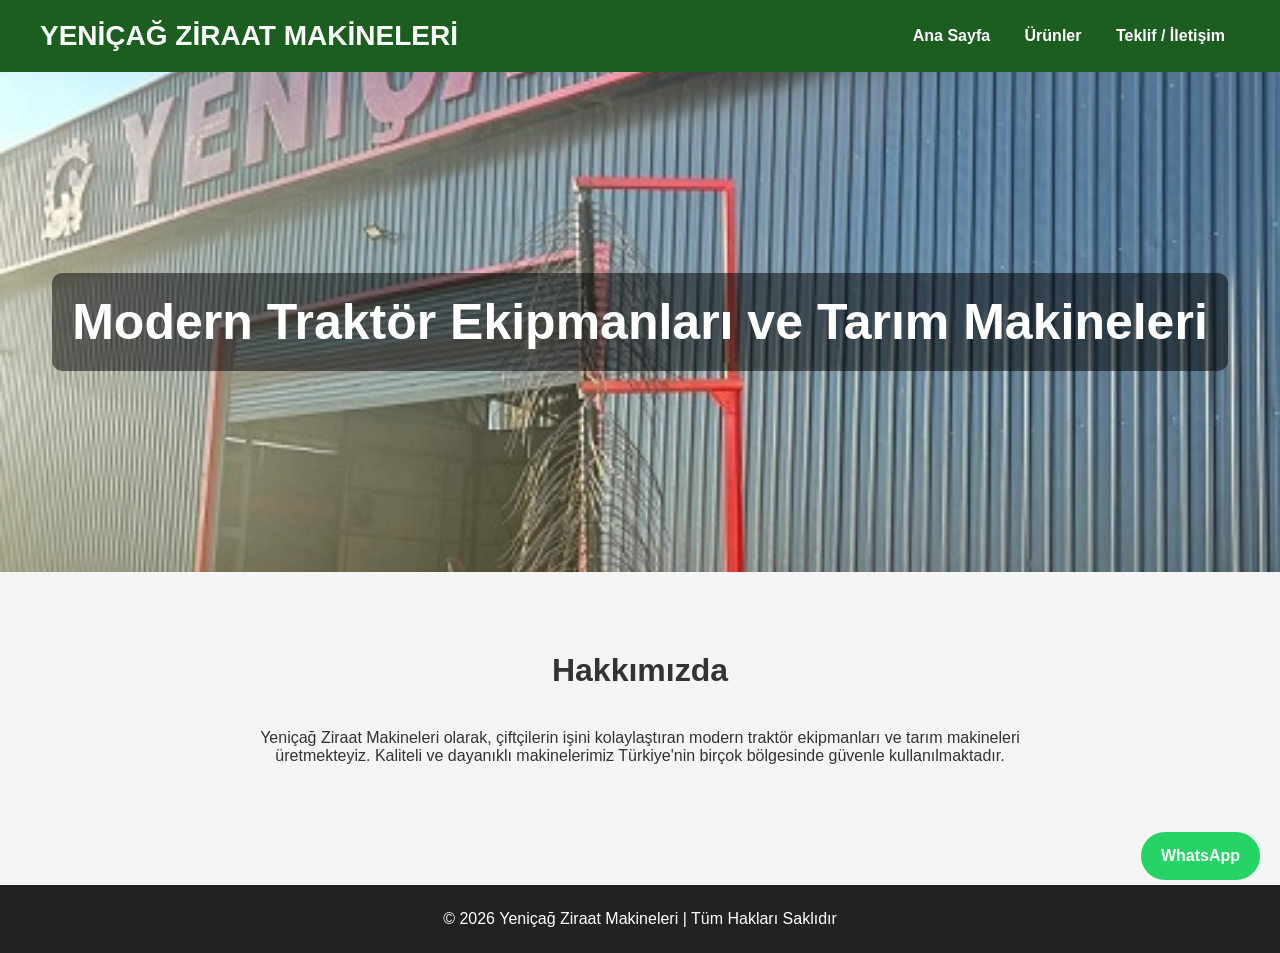
<file: index.html>
<!DOCTYPE html>
<html lang="tr">
<head>
<meta charset="UTF-8">
<meta name="viewport" content="width=device-width, initial-scale=1.0">
<title>Yeniçağ Ziraat Makineleri</title>
<meta name="description" content="Yeniçağ Ziraat Makineleri – Modern traktör ekipmanları ve tarım makineleri üreticisi.">
<meta name="keywords" content="ziraat makinesi, traktör ekipmanları, tarım makineleri, meyve hasat makinesi">
<link rel="stylesheet" href="style.css">
</head>
<body>

<header>
<h1>YENİÇAĞ ZİRAAT MAKİNELERİ</h1>
<nav>
<a href="index.html">Ana Sayfa</a>
<a href="urunler.html">Ürünler</a>
<a href="teklif.html">Teklif / İletişim</a>
</nav>
</header>

<section class="hero">
<h2>Modern Traktör Ekipmanları ve Tarım Makineleri</h2>
</section>

<section class="section" id="hakkimizda">
<h2>Hakkımızda</h2>
<p style="max-width:800px;margin:auto;text-align:center;font-size:16px;">
Yeniçağ Ziraat Makineleri olarak, çiftçilerin işini kolaylaştıran modern traktör ekipmanları ve tarım makineleri üretmekteyiz. Kaliteli ve dayanıklı makinelerimiz Türkiye'nin birçok bölgesinde güvenle kullanılmaktadır.
</p>
</section>

<footer>
<p>© 2026 Yeniçağ Ziraat Makineleri | Tüm Hakları Saklıdır</p>
</footer>

<a class="whatsapp" href="https://wa.me/905356169576">WhatsApp</a>

</body>
</html>
</file>
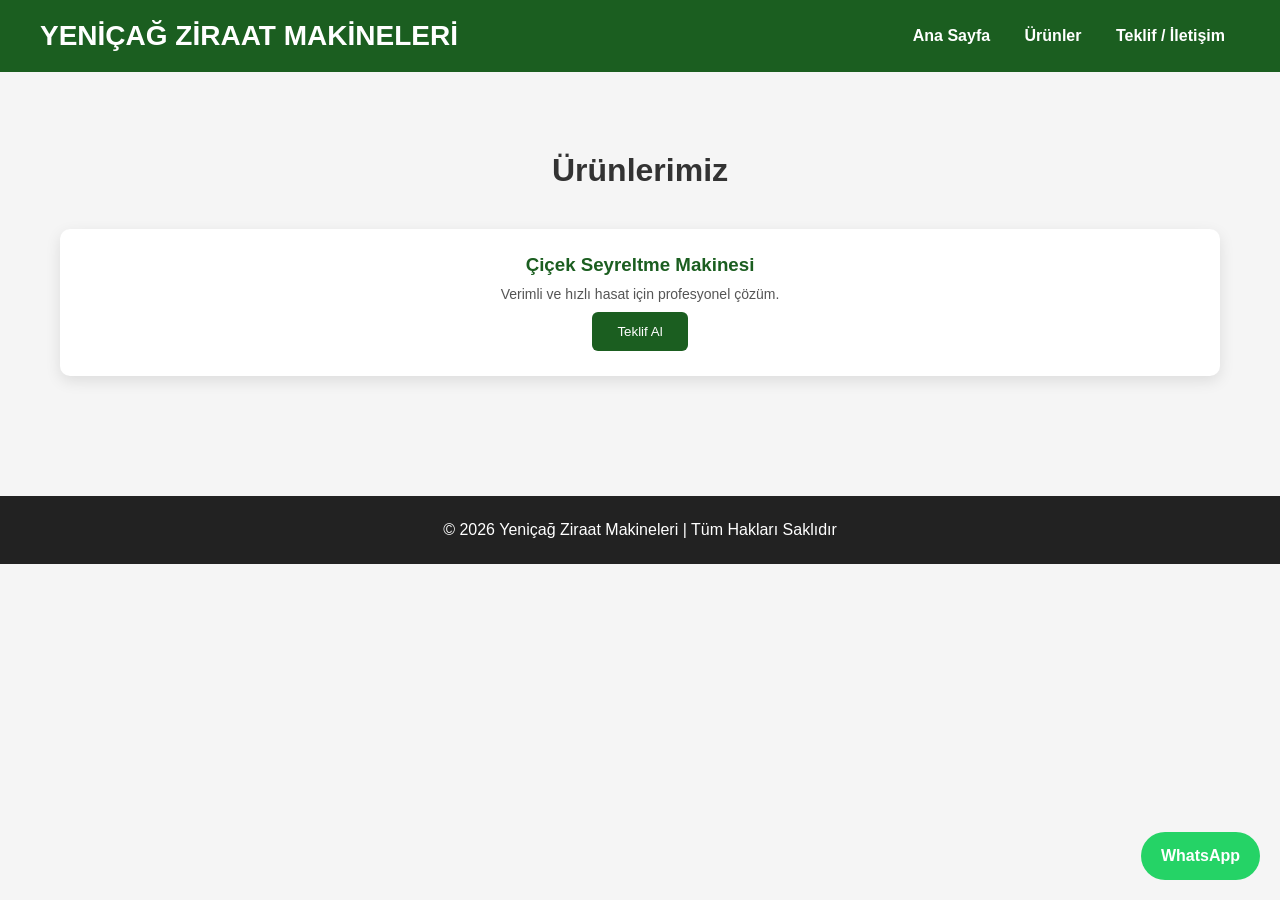
<file: seyrekleme.html>
<!DOCTYPE html>
<html lang="tr">
<head>
<meta charset="UTF-8">
<meta name="viewport" content="width=device-width, initial-scale=1.0">
<title>Ürünler | Yeniçağ Ziraat Makineleri</title>
<link rel="stylesheet" href="style.css">
</head>
<body>

<header>
<h1>YENİÇAĞ ZİRAAT MAKİNELERİ</h1>
<nav>
<a href="index.html">Ana Sayfa</a>
<a href="urunler.html">Ürünler</a>
<a href="teklif.html">Teklif / İletişim</a>
</nav>
</header>

<section class="section" id="urunler">
<h2>Ürünlerimiz</h2>
<div class="grid">
<div class="card">

<h3>Çiçek Seyreltme Makinesi</h3>
<p>Verimli ve hızlı hasat için profesyonel çözüm.</p>
<button onclick="alert('Teklif almak için WhatsApp\'a tıklayın')">Teklif Al</button>
</div>

</div>
</section>

<footer>
<p>© 2026 Yeniçağ Ziraat Makineleri | Tüm Hakları Saklıdır</p>
</footer>

<a class="whatsapp" href="https://wa.me/905356169576">WhatsApp</a>

</body>
</html>
</file>
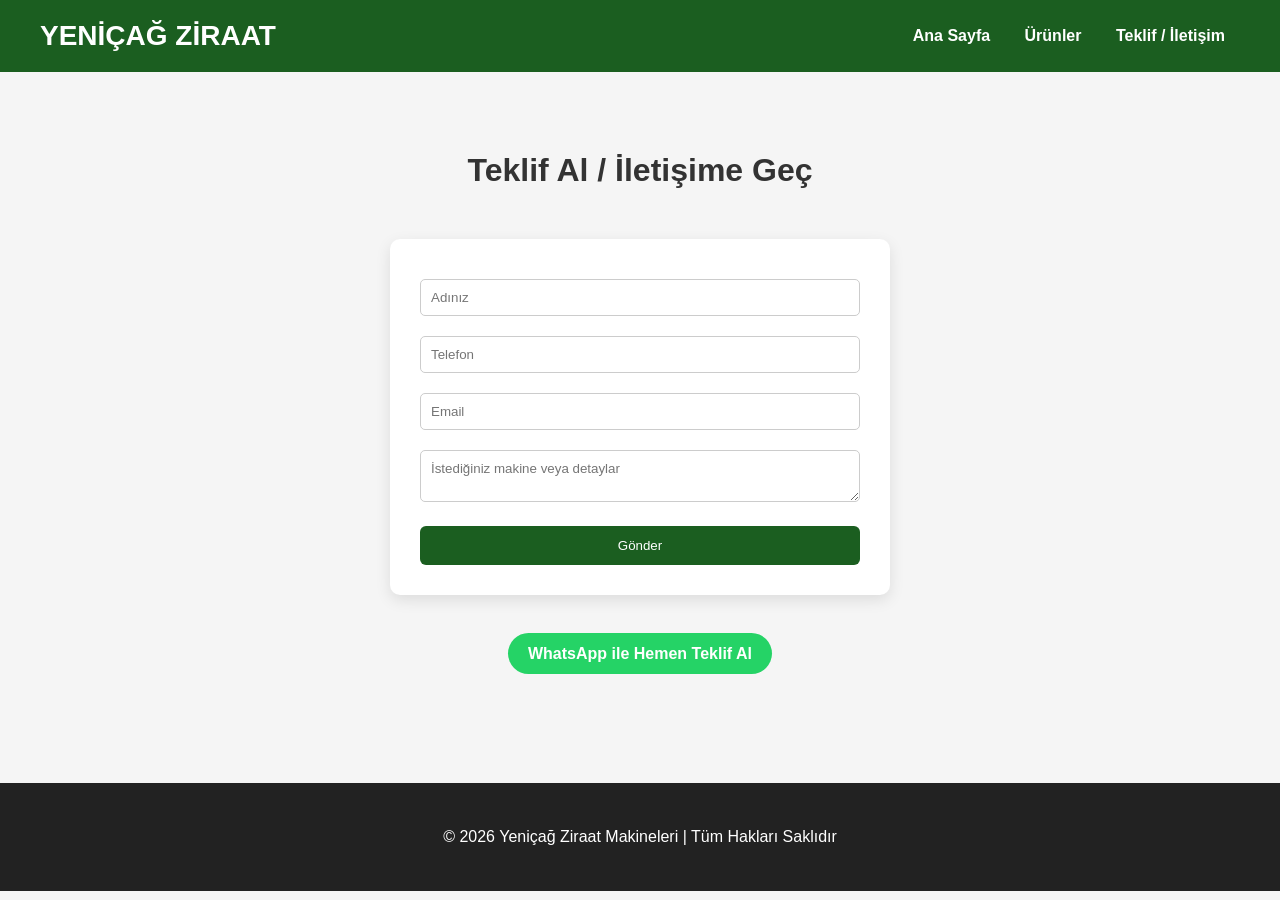
<file: teklif.html>
<!DOCTYPE html>
<html lang="tr">
<head>
<meta charset="UTF-8">
<meta name="viewport" content="width=device-width, initial-scale=1.0">
<title>Teklif Al | Yeniçağ Ziraat Makineleri</title>
<link rel="stylesheet" href="style.css">
<style>
form{
  max-width:500px;
  margin:50px auto;
  background:white;
  padding:30px;
  border-radius:10px;
  box-shadow:0 5px 15px rgba(0,0,0,0.1);
}
form input, form textarea{
  width:100%;
  padding:10px;
  margin:10px 0;
  border:1px solid #ccc;
  border-radius:5px;
}
form button{
  width:100%;
  padding:12px;
  background:#1b5e20;
  color:white;
  border:none;
  border-radius:6px;
  cursor:pointer;
}
form button:hover{
  background:#145214;
}
</style>
</head>
<body>

<header>
<h1>YENİÇAĞ ZİRAAT</h1>
<nav>
<a href="index.html">Ana Sayfa</a>
<a href="urunler.html">Ürünler</a>
<a href="teklif.html">Teklif / İletişim</a>
</nav>
</header>

<section class="section" id="iletisim">
<h2 style="text-align:center;margin-bottom:40px;">Teklif Al / İletişime Geç</h2>

<form onsubmit="alert('Form gönderildi! WhatsApp üzerinden sizinle iletişime geçilecektir'); return false;">
<input type="text" placeholder="Adınız" required>
<input type="text" placeholder="Telefon" required>
<input type="email" placeholder="Email" required>
<textarea placeholder="İstediğiniz makine veya detaylar" required></textarea>
<button type="submit">Gönder</button>
</form>

<p style="text-align:center;margin-top:20px;">
<a href="https://wa.me/905356169576" style="background:#25D366;color:white;padding:12px 20px;border-radius:50px;text-decoration:none;font-weight:bold;">WhatsApp ile Hemen Teklif Al</a>
</p>

</section>

<footer>
<p style="text-align:center;padding:20px;background:#222;color:white;">© 2026 Yeniçağ Ziraat Makineleri | Tüm Hakları Saklıdır</p>
</footer>

</body>
</html>
</file>
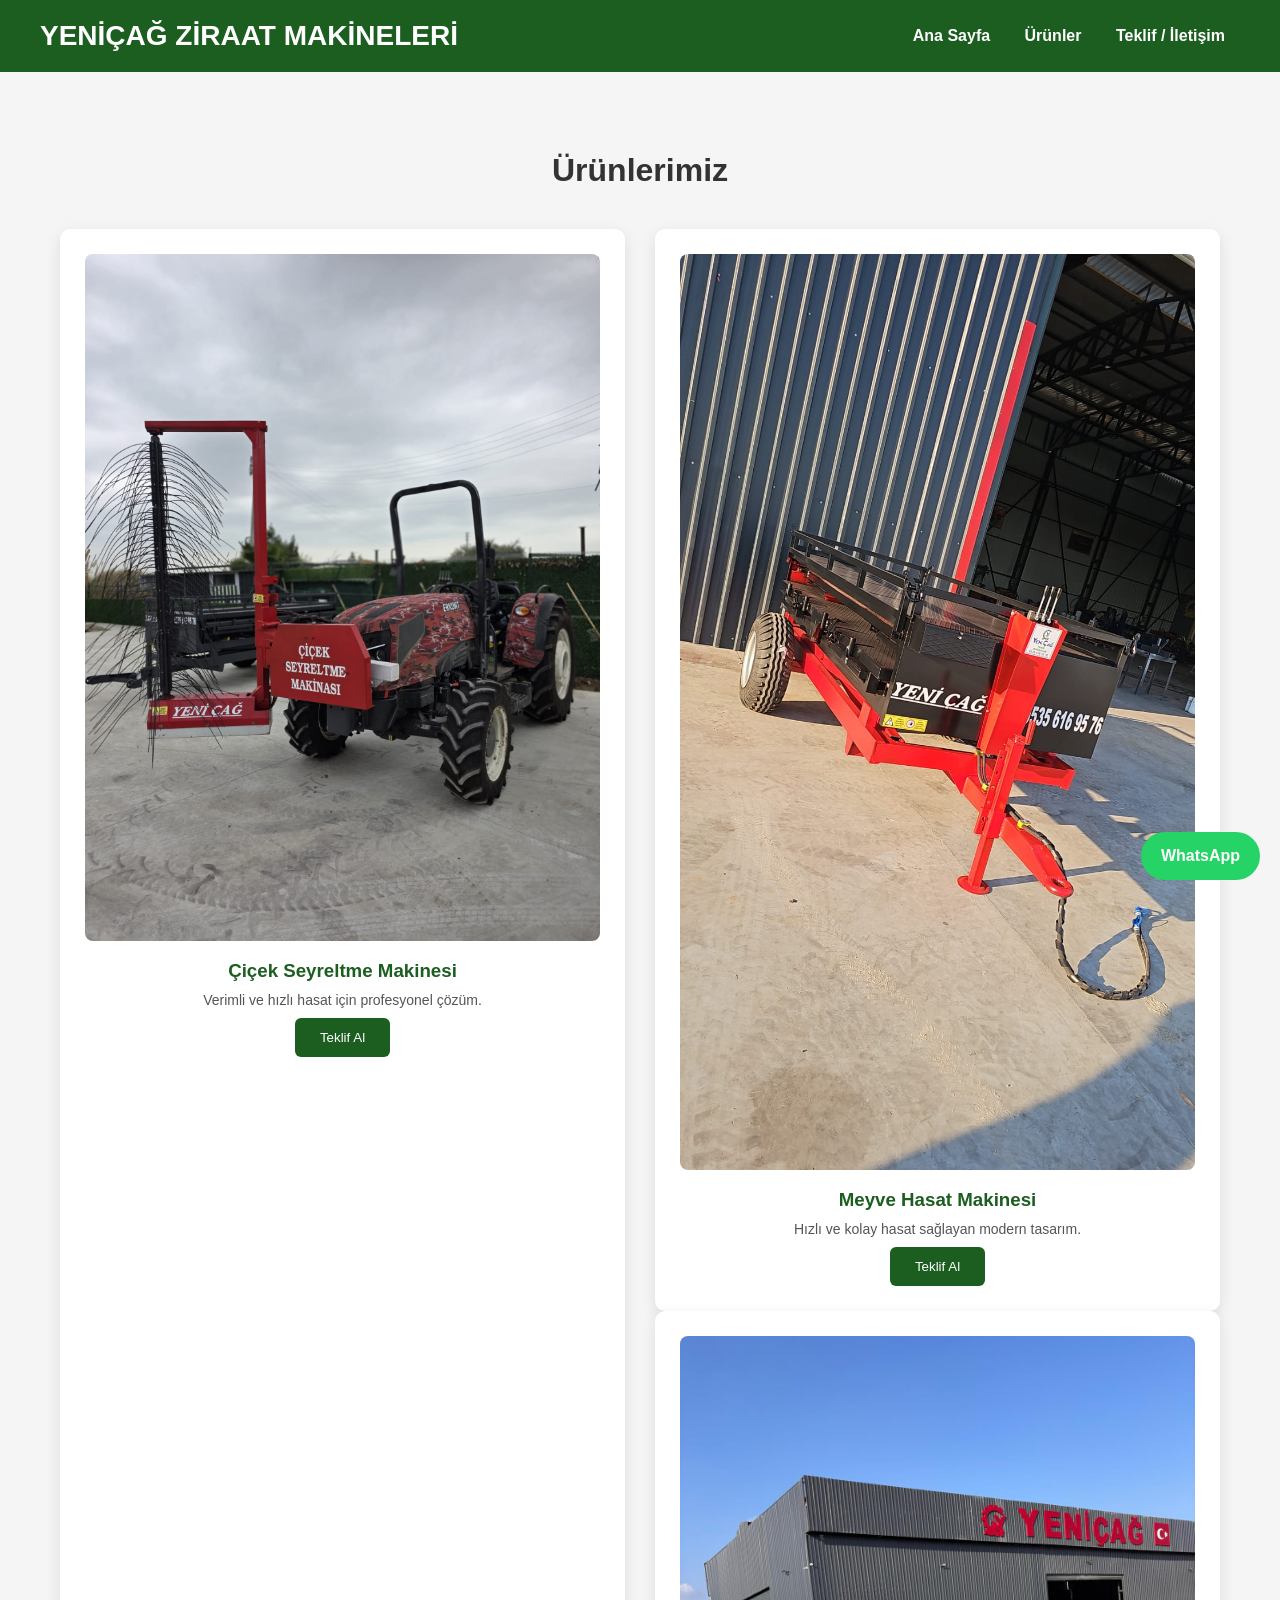
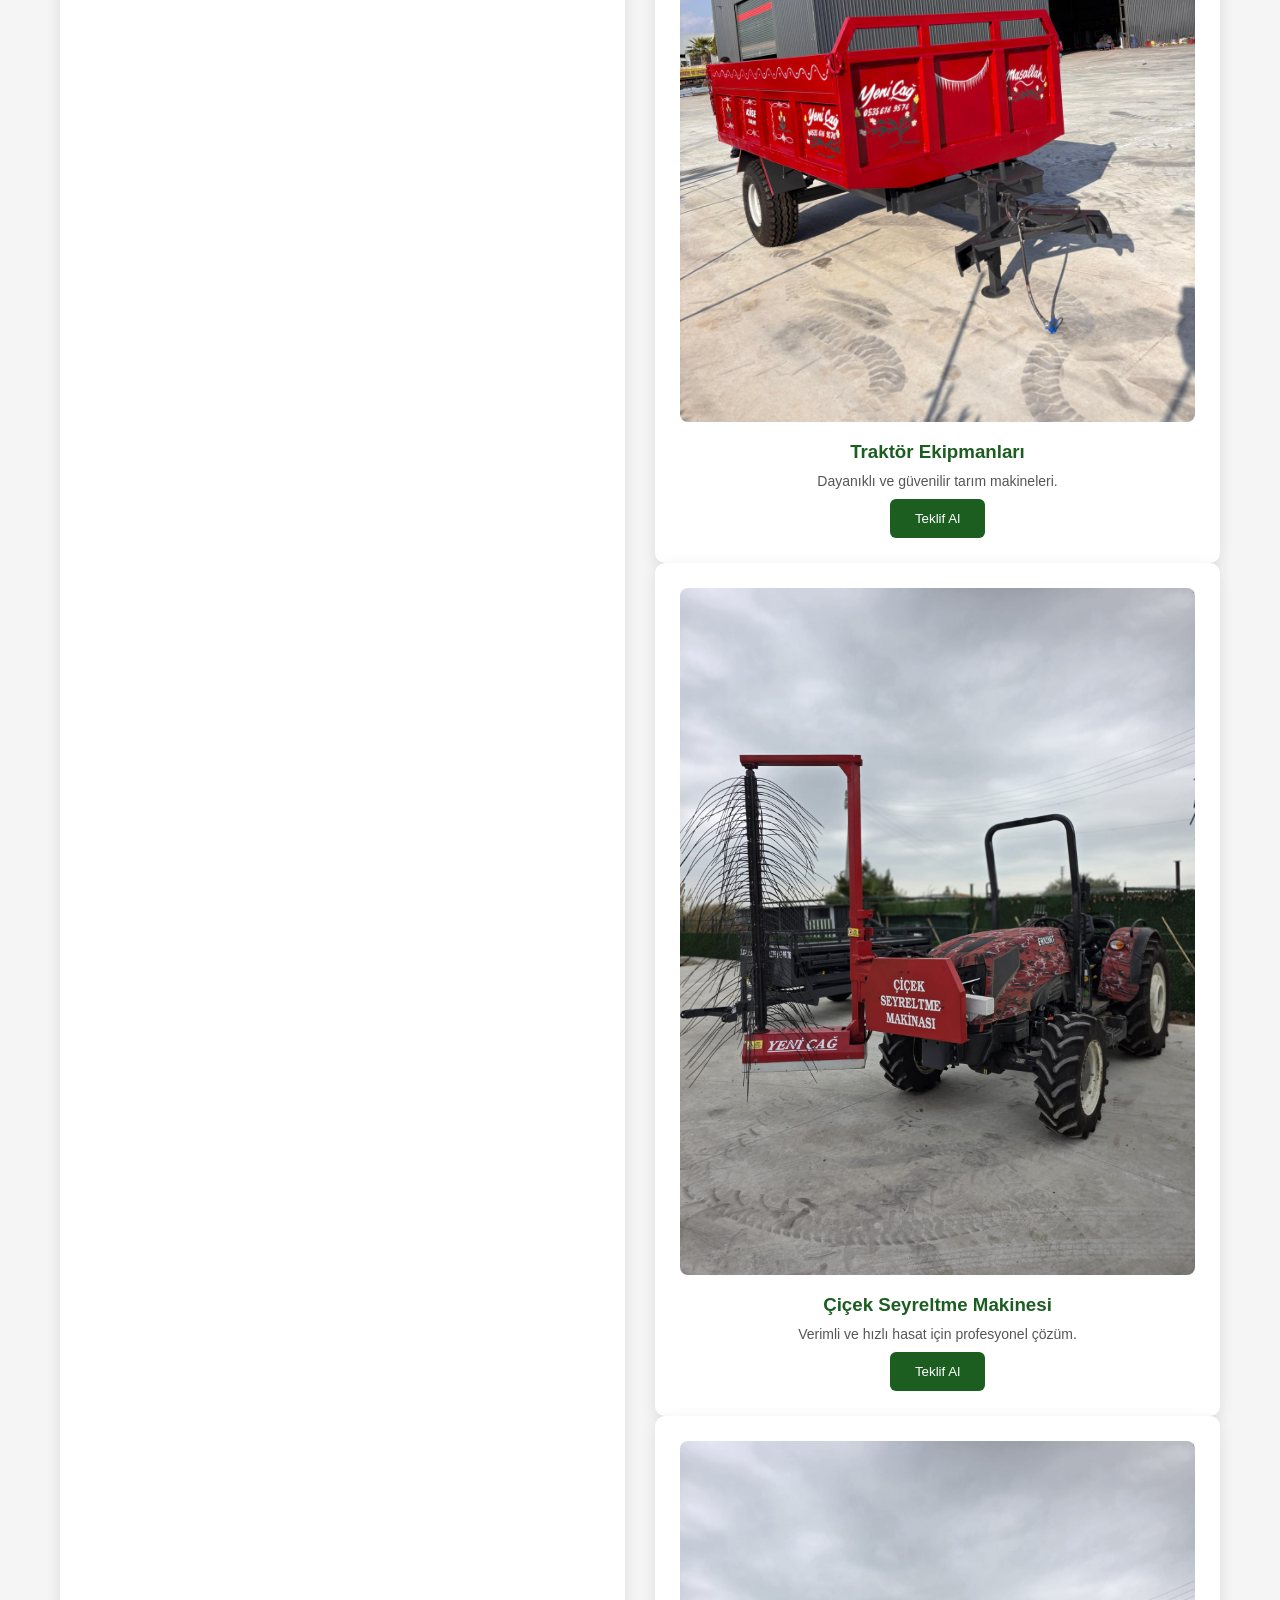
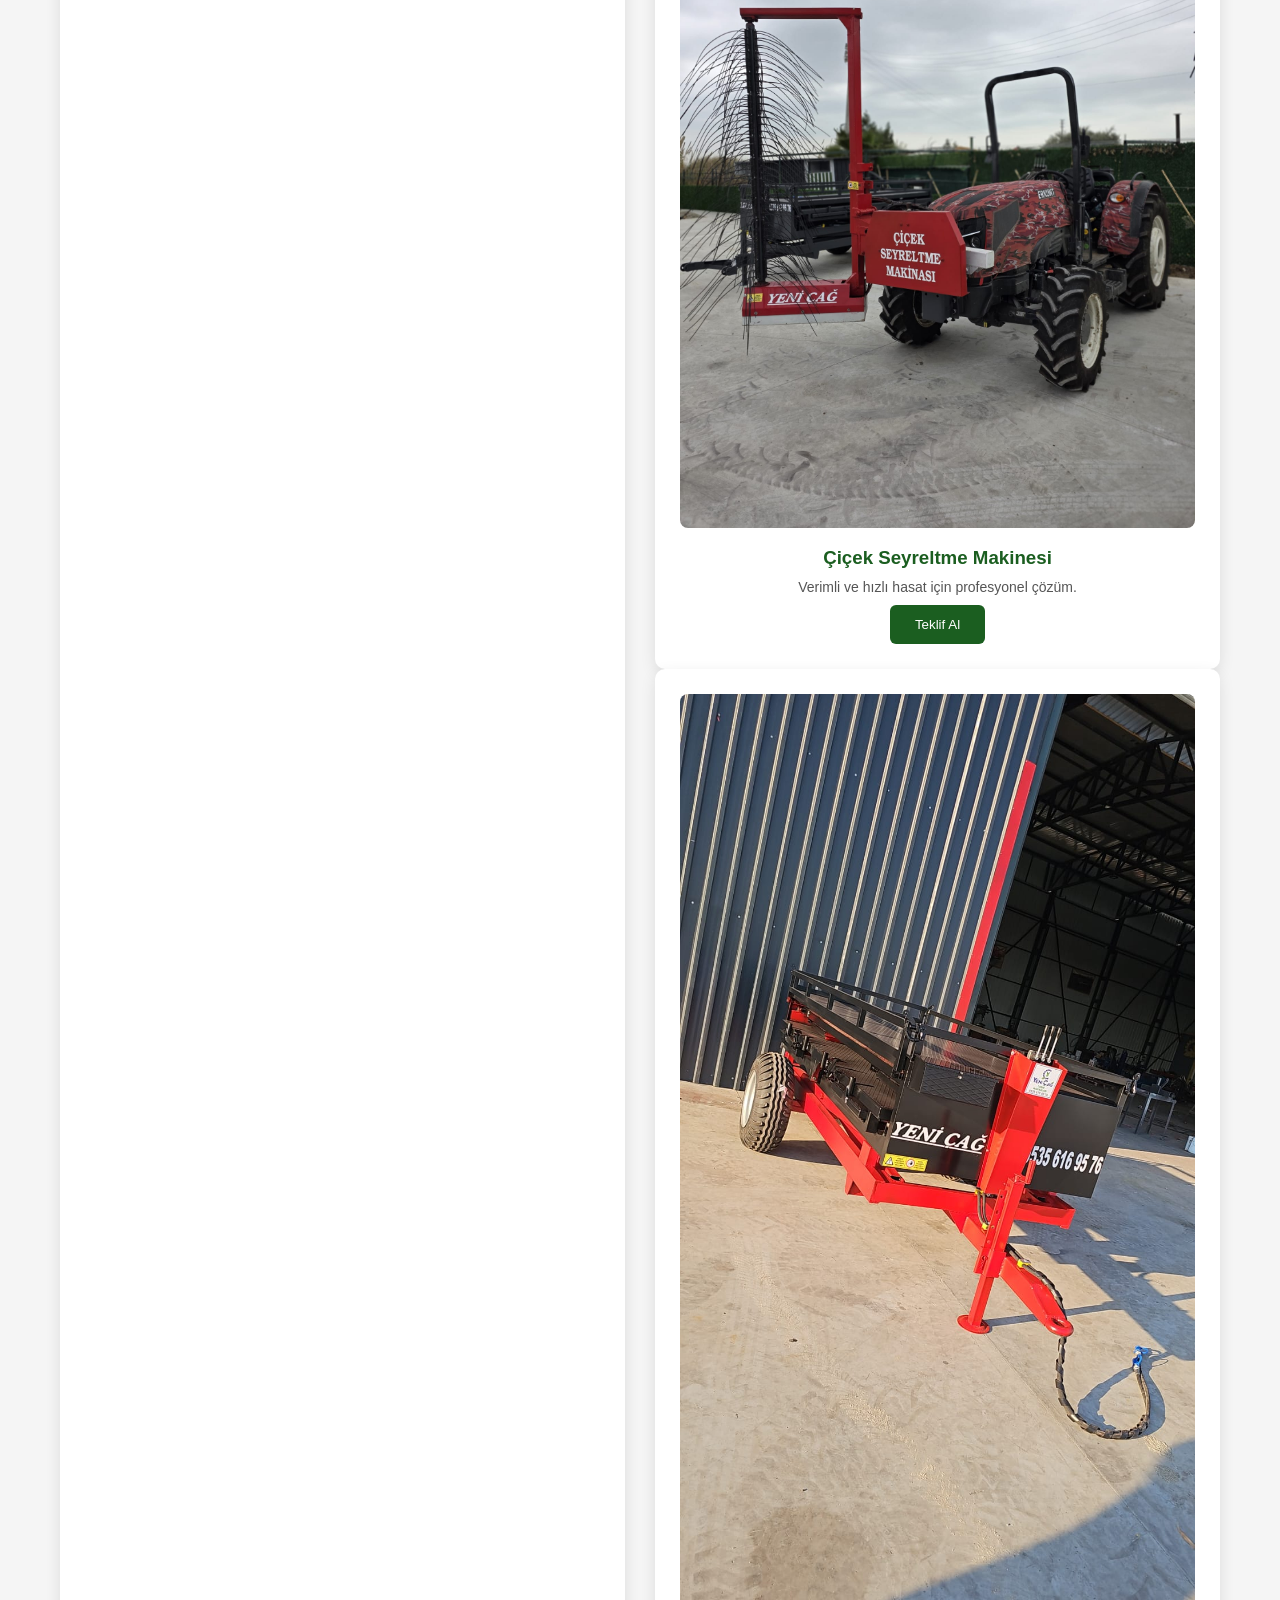
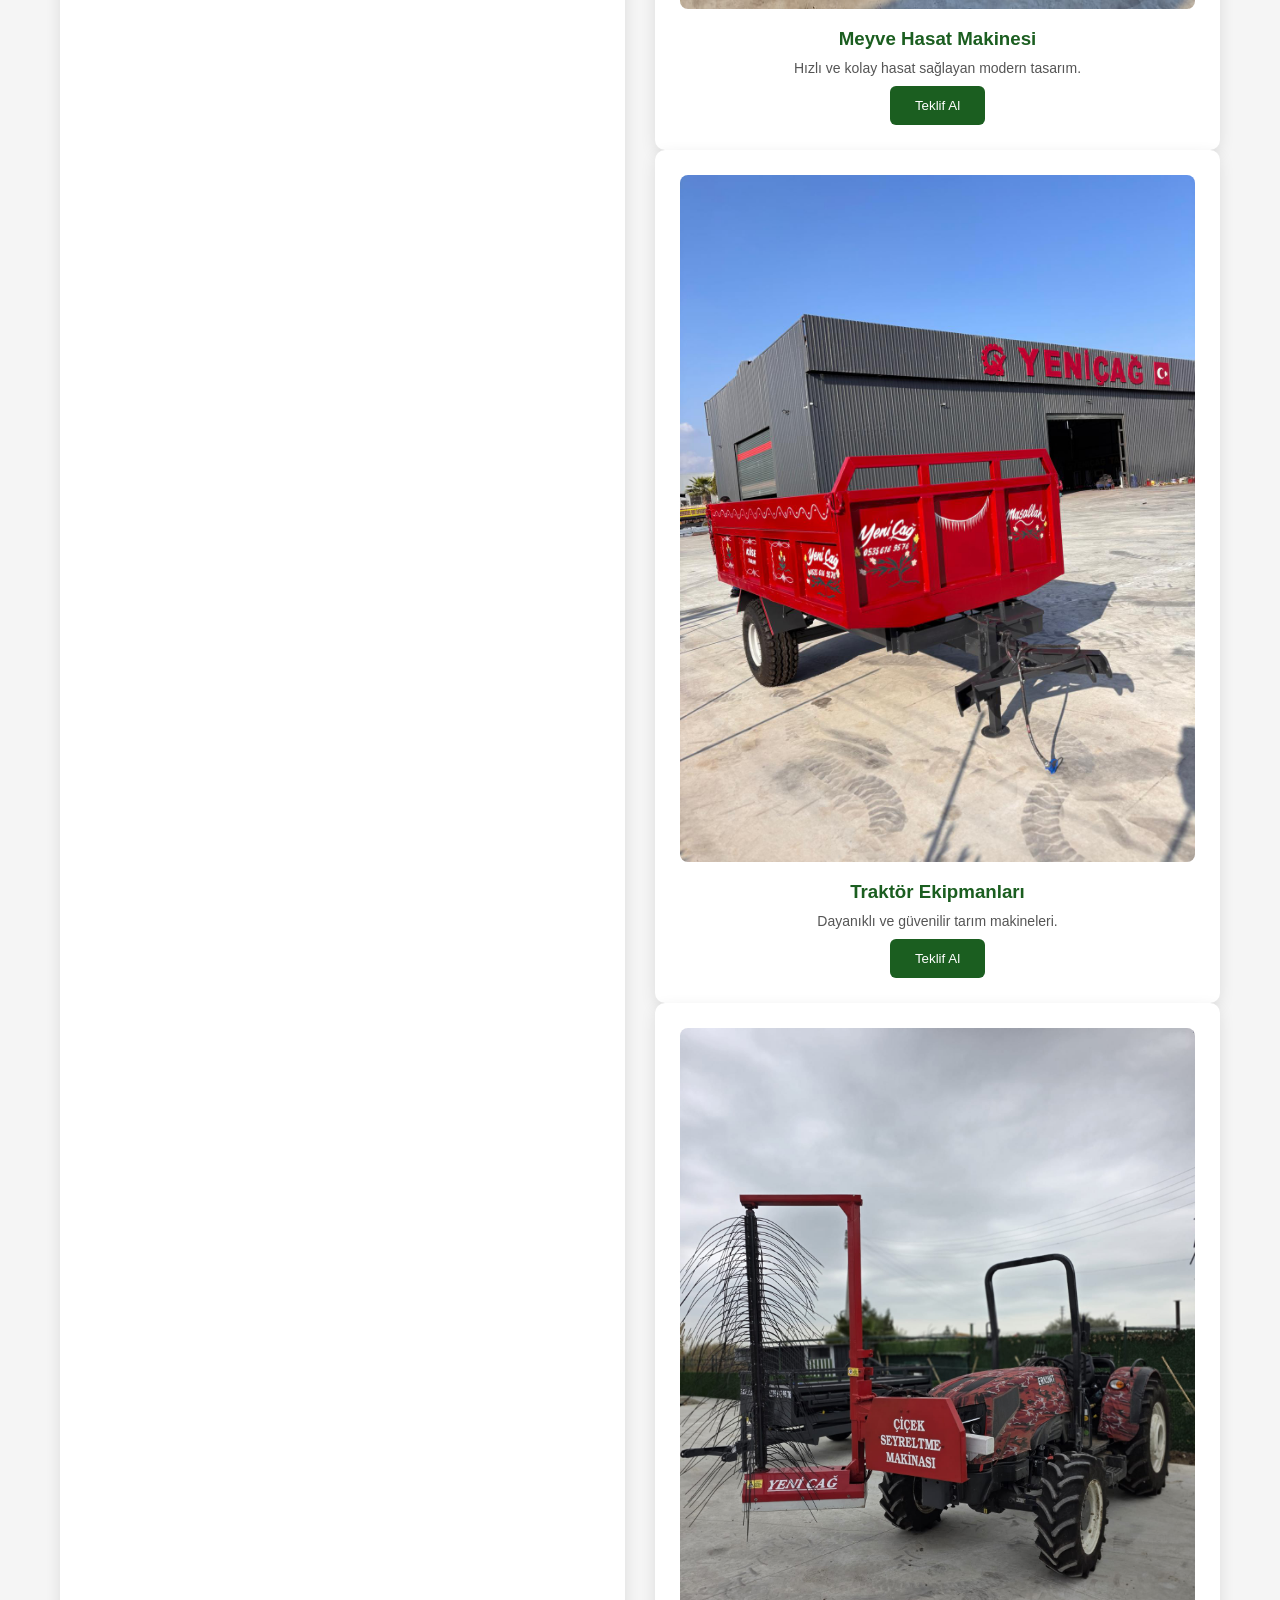
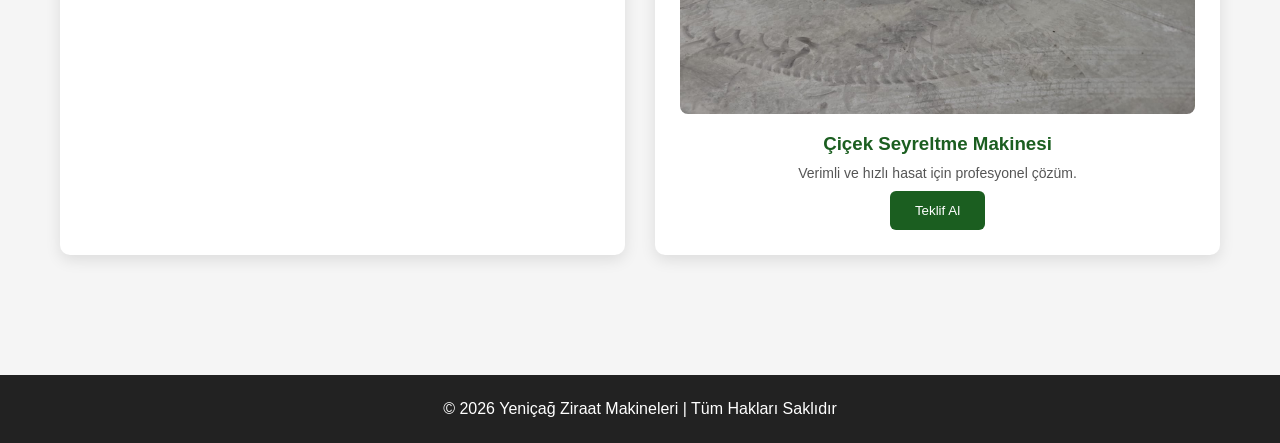
<file: urunler.html>
<!DOCTYPE html>
<html lang="tr">
<head>
<meta charset="UTF-8">
<meta name="viewport" content="width=device-width, initial-scale=1.0">
<title>Ürünler | Yeniçağ Ziraat Makineleri</title>
<link rel="stylesheet" href="style.css">
</head>
<body>

<header>
<h1>YENİÇAĞ ZİRAAT MAKİNELERİ</h1>
<nav>
<a href="index.html">Ana Sayfa</a>
<a href="urunler.html">Ürünler</a>
<a href="teklif.html">Teklif / İletişim</a>
</nav>
</header>

<section class="section" id="urunler">
<h2>Ürünlerimiz</h2>
<div class="grid">
<div class="card">
  <a href="seyrekleme.html" img src="images/makine4.jpeg" alt="Çiçek Seyreltme Makinesi">
<img src="images/makine4.jpeg" alt="Çiçek Seyreltme Makinesi">
<h3>Çiçek Seyreltme Makinesi</h3>
<p>Verimli ve hızlı hasat için profesyonel çözüm.</p>
<button onclick="alert('Teklif almak için WhatsApp\'a tıklayın')">Teklif Al</button>
</div>
<div class="card">
<img src="images/makine3.jpeg" alt="Meyve Hasat Makinesi">
<h3>Meyve Hasat Makinesi</h3>
<p>Hızlı ve kolay hasat sağlayan modern tasarım.</p>
<button onclick="alert('Teklif almak için WhatsApp\'a tıklayın')">Teklif Al</button>
</div>
<div class="card">
<img src="images/makine2.jpeg" alt="Traktör Ekipmanları">
<h3>Traktör Ekipmanları</h3>
<p>Dayanıklı ve güvenilir tarım makineleri.</p>
<button onclick="alert('Teklif almak için WhatsApp\'a tıklayın')">Teklif Al</button>
</div>
  <div class="card">
<img src="images/makine4.jpeg" alt="Çiçek Seyreltme Makinesi">
<h3>Çiçek Seyreltme Makinesi</h3>
<p>Verimli ve hızlı hasat için profesyonel çözüm.</p>
<button onclick="alert('Teklif almak için WhatsApp\'a tıklayın')">Teklif Al</button>
</div>
  <div class="card">
<img src="images/makine4.jpeg" alt="Çiçek Seyreltme Makinesi">
<h3>Çiçek Seyreltme Makinesi</h3>
<p>Verimli ve hızlı hasat için profesyonel çözüm.</p>
<button onclick="alert('Teklif almak için WhatsApp\'a tıklayın')">Teklif Al</button>
</div>
<div class="card">
<img src="images/makine3.jpeg" alt="Meyve Hasat Makinesi">
<h3>Meyve Hasat Makinesi</h3>
<p>Hızlı ve kolay hasat sağlayan modern tasarım.</p>
<button onclick="alert('Teklif almak için WhatsApp\'a tıklayın')">Teklif Al</button>
</div>
<div class="card">
<img src="images/makine2.jpeg" alt="Traktör Ekipmanları">
<h3>Traktör Ekipmanları</h3>
<p>Dayanıklı ve güvenilir tarım makineleri.</p>
<button onclick="alert('Teklif almak için WhatsApp\'a tıklayın')">Teklif Al</button>
</div>
  <div class="card">
<img src="images/makine4.jpeg" alt="Çiçek Seyreltme Makinesi">
<h3>Çiçek Seyreltme Makinesi</h3>
<p>Verimli ve hızlı hasat için profesyonel çözüm.</p>
<button onclick="alert('Teklif almak için WhatsApp\'a tıklayın')">Teklif Al</button>
</div>
</div>
</section>

<footer>
<p>© 2026 Yeniçağ Ziraat Makineleri | Tüm Hakları Saklıdır</p>
</footer>

<a class="whatsapp" href="https://wa.me/905356169576">WhatsApp</a>

</body>
</html>
</file>
<file: style.css>
*{margin:0;padding:0;box-sizing:border-box;font-family:Arial,sans-serif;}
body{background:#f5f5f5;color:#333;}
a{text-decoration:none;}
header{background:#1b5e20;color:white;padding:20px 40px;display:flex;justify-content:space-between;align-items:center;flex-wrap:wrap;}
header h1{font-size:28px;}
nav a{color:white;margin:0 15px;font-weight:bold;}
.hero{height:500px;background:url('images/a.jpeg') center/cover;display:flex;align-items:center;justify-content:center;color:white;text-align:center;}
.hero h2{font-size:50px;background:rgba(0,0,0,0.5);padding:20px;border-radius:10px;}
.section{padding:80px 20px;max-width:1200px;margin:auto;}
.section h2{text-align:center;margin-bottom:40px;font-size:32px;}
.grid{display:grid;grid-template-columns:repeat(auto-fit,minmax(250px,1fr));gap:30px;}
.card{background:white;padding:25px;border-radius:10px;box-shadow:0 5px 15px rgba(0,0,0,0.1);text-align:center;transition: transform 0.3s;}
.card:hover{transform:translateY(-5px);}
.card img{width:100%;border-radius:8px;margin-bottom:15px;}
.card h3{margin-bottom:10px;color:#1b5e20;}
.card p{color:#555;font-size:14px;}
button{padding:12px 25px;background:#1b5e20;color:white;border:none;border-radius:6px;cursor:pointer;margin-top:10px;}
button:hover{background:#145214;}
footer{background:#222;color:white;text-align:center;padding:25px;margin-top:40px;}
.whatsapp{position:fixed;right:20px;bottom:20px;background:#25D366;color:white;padding:15px 20px;border-radius:50px;font-weight:bold;}
@media(max-width:768px){header h1{font-size:24px;} .hero h2{font-size:30px;}}
form input, form textarea{width:100%;padding:10px;margin:10px 0;border:1px solid #ccc;border-radius:5px;}
form button{width:100%;}
</file>
